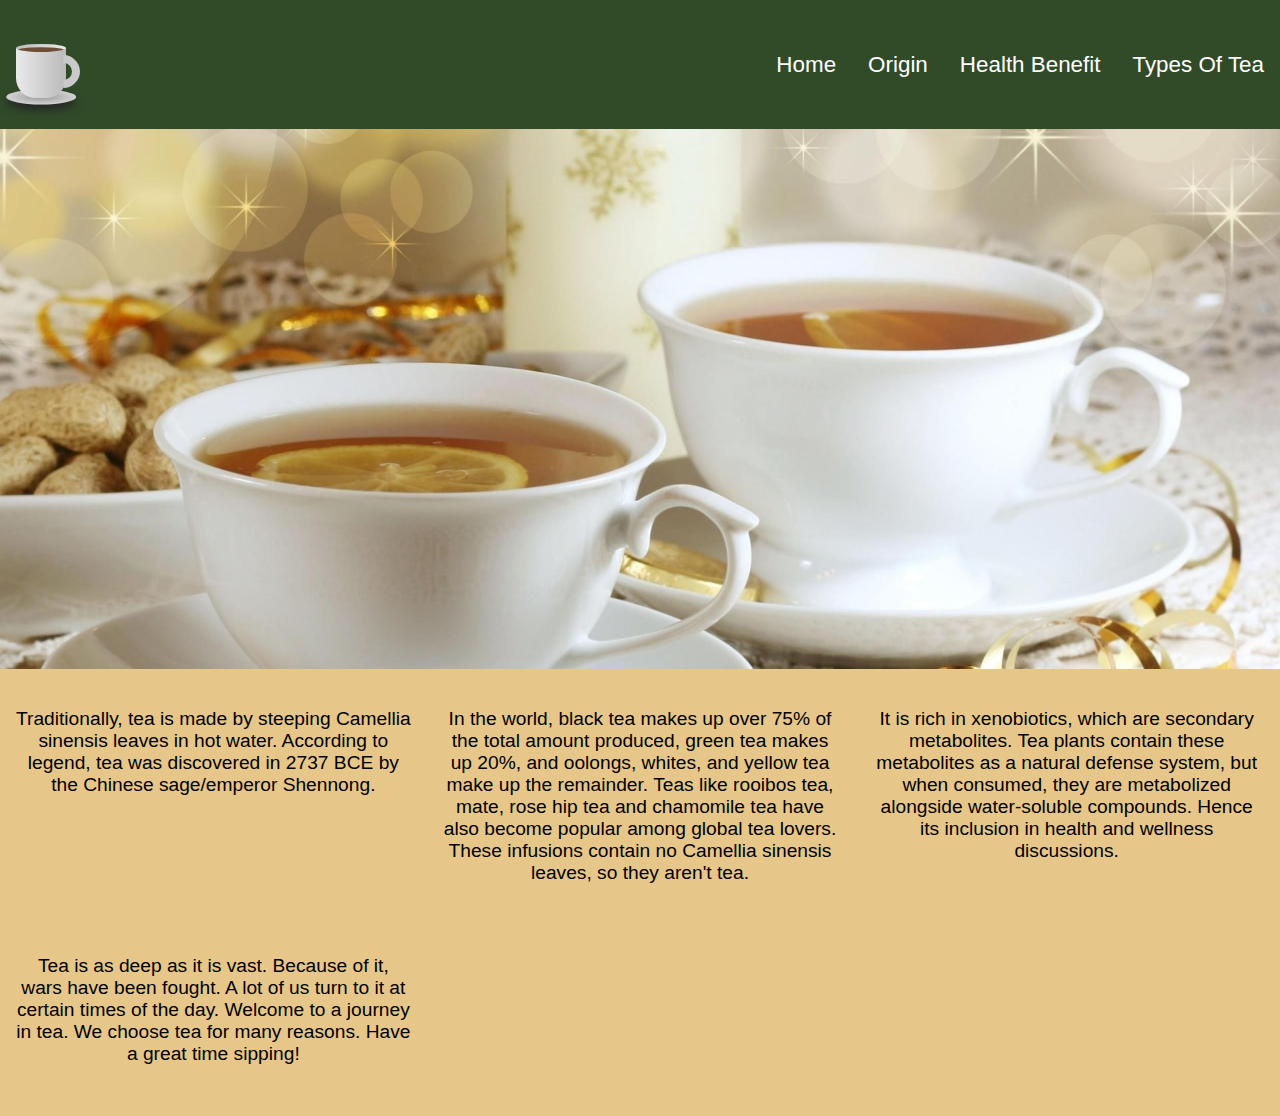
<file: index.html>
<!DOCTYPE html>
<html lang="en">

<head>
    <meta charset="UTF-8">
    <meta http-equiv="X-UA-Compatible" content="IE=edge">
    <meta name="viewport" content="width=device-width, initial-scale=1.0">
    <title>Want to learn about Tea></title>
    <link rel="stylesheet" href="css/style.css" />
    <script src="JS/scipt.js" defer>
    </script>
</head>

<body class="indexBody">
    <!-- navbar -->
    <nav class="navbar">
        <div class="brandTitle">
            <div class="cup">
                <div class="cup-top">
                    <div class="tea"></div>
                </div>
                <div class="vapour">
                    <span style="--i: 9;"></span>
                    <span style="--i: 1;"></span>
                    <span style="--i: 3;"></span>
                    <span style="--i: 6;"></span>
                    <span style="--i: 5;"></span>
                    <span style="--i: 8;"></span>
                </div>
            </div>
            <div class="plate"></div>
        </div>

        <a href="#" class="toggle-button">
            <span class="bar"></span>
            <span class="bar"></span>
            <span class="bar"></span>
        </a>
        <div class="navbar-links">
            <ul>
                <li><a href="index.html">Home</a></li>
                <li><a href="origin.html">Origin</a></li>
                <li><a href="healthbenefit.html">Health Benefit</a></li>
                <li><a href="typeoftea.html">Types Of Tea</a></li>
            </ul>
        </div>
    </nav>
    <!-- overlay image title -->
    <div class="BigOlImage ovlImgTtlContainer">
        <img src="images/IntroPage-min.jpg" alt="image of 2 cup of tea with lemon in them" class="responsiveImg">
        <div class="overlay">Did You Know This About Tea</div>
    </div>
    <!-- thingzz about tea -->
    <div class="briefIntro grid-layout">
        <div>
            <p>Traditionally, tea is made by steeping Camellia sinensis leaves in hot water. According to legend,
                tea was discovered in 2737 BCE by the Chinese sage/emperor Shennong.</p>
        </div>
        <div>
            <p>In the world, black tea makes up over 75% of the total amount produced, green tea makes up 20%,
                and oolongs, whites, and yellow tea make up the remainder. Teas like rooibos tea,
                mate, rose hip tea and chamomile tea have also become popular among global tea lovers.
                These infusions contain no Camellia sinensis leaves, so they aren't tea.</p>
        </div>
        <div>
            <p>It is rich in xenobiotics, which are secondary metabolites. Tea plants contain these metabolites as a
                natural defense system,
                but when consumed, they are metabolized alongside water-soluble compounds. Hence its inclusion in health
                and wellness discussions.</p>
        </div>
        <div>
            <p>Tea is as deep as it is vast. Because of it, wars have been fought. A lot of us turn to it at certain
                times of the day.
                Welcome to a journey in tea. We choose tea for many reasons. Have a great time sipping!</p>
        </div>
    </div>

</body>

</html>
</file>
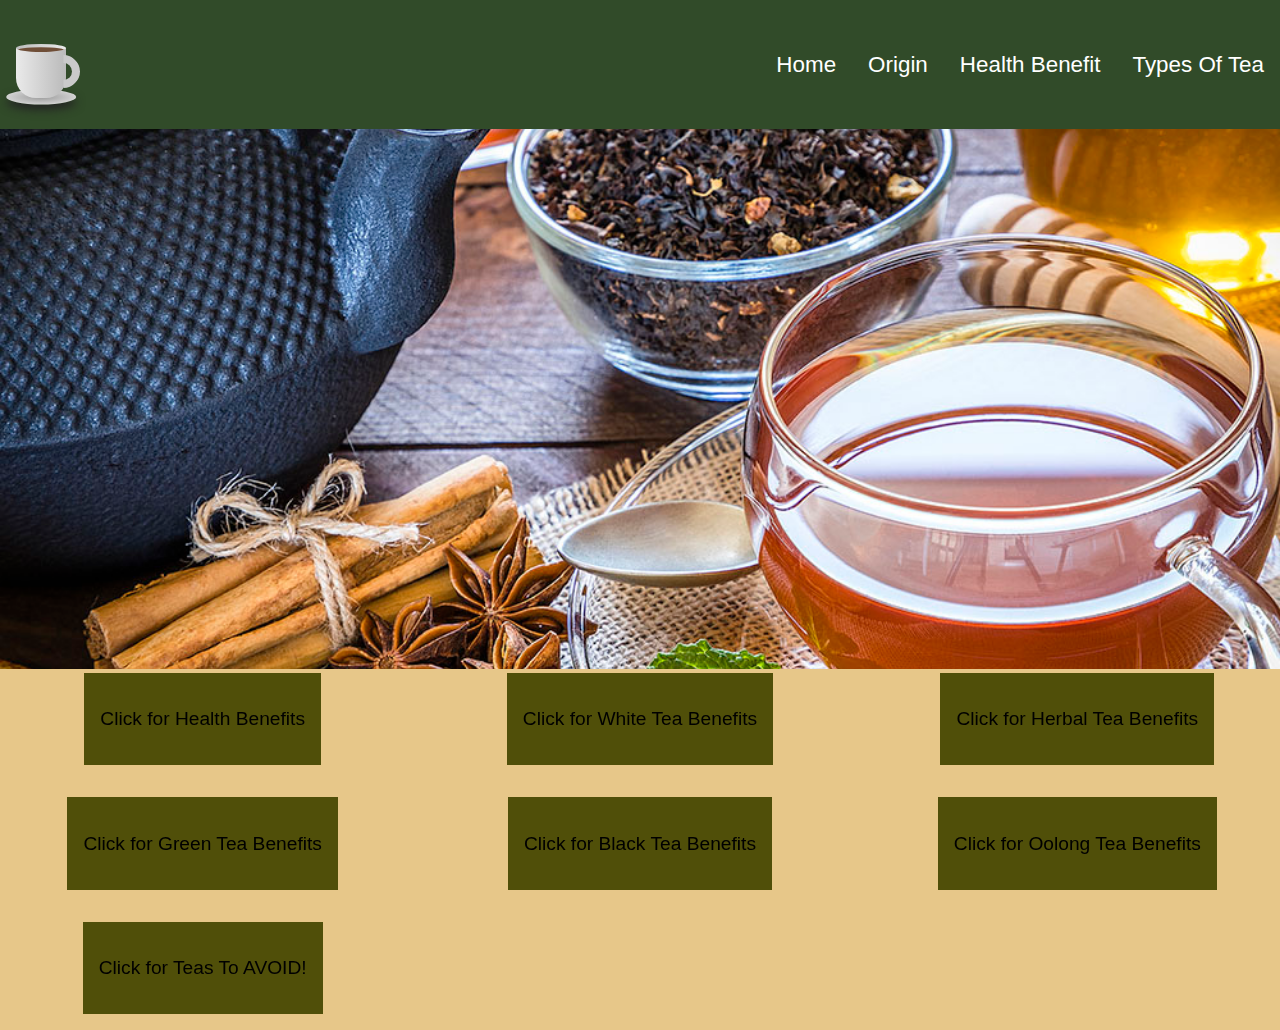
<file: healthbenefit.html>
<!DOCTYPE html>
<html lang="en">

<head>
    <meta charset="UTF-8">
    <meta http-equiv="X-UA-Compatible" content="IE=edge">
    <meta name="viewport" content="width=device-width, initial-scale=1.0">
    <title>Health Benefit of Tea</title>
    <link rel="stylesheet" href="css/style.css" />
    <script src="./JS/scipt.js" defer></script>
</head>

<body>
   <!-- navbar -->
   <nav class="navbar">
    <div class="brandTitle">
        <div class="cup">
            <div class="cup-top">
                <div class="tea"></div>
            </div>
            <div class="vapour">
                <span style="--i: 9;"></span>
                <span style="--i: 1;"></span>
                <span style="--i: 3;"></span>
                <span style="--i: 6;"></span>
                <span style="--i: 5;"></span>
                <span style="--i: 8;"></span>
            </div>
        </div>
    <div class="plate"></div>
    </div>
  
    <a href="#" class="toggle-button">
        <span class="bar"></span>
        <span class="bar"></span>
        <span class="bar"></span>
    </a>
    <div class="navbar-links">
        <ul>
            <li><a href="index.html">Home</a></li>
            <li><a href="origin.html">Origin</a></li>
            <li><a href="healthbenefit.html">Health Benefit</a></li>
            <li><a href="typeoftea.html">Types Of Tea</a></li>
        </ul>
    </div>
</nav>
    <!-- image -->
    <div class="BigOlImage"><img src="./images/tea_and_spices_on_table.jpg" alt="Picture of Tea & Spice on table"></div>
    <div class="grid-layout">
        <!-- what are the health benefit of tea -->
        <div id="notext1">
            <p>Click for Health Benefits</p>
        </div>
        <div class="HealthBenefits bigOlText" id="healthBenefits">
            <h2>What Are The Health Benefits Of Tea</h2>
            <p>There is a compelling reason why people around the world have been drinking tea for thousands of years.
                Tea may boost your
                immune system, fight inflammation, and even prevent cancer and heart disease, according to numerous
                studies.</p>

            <p>Tea has a variety of health benefits, and regular consumption can have a lasting impact on your
                wellbeing.</p>

            <p>It's time to boil the kettle, because we're about to reveal some of the world's most popular tea's
                biggest benefits.</p>
        </div>
        <!-- white tea benefit -->
        <div id="notext2">
            <p>Click for White Tea Benefits</p>
        </div>
        <div class="WhiteTeaBenefits bigOlText " id="whiteTeaBenefits">
            <h2>White Tea Benefits</h2>
            <p>An Indian and Chinese native plant called Camellia sinensis produces white tea with a delicate flavor.
                Aside from being the least
                processed tea variety, it is also the least expensive.</p>

            <p>Thanks to its high antioxidant content, it may be the most effective tea for fighting cancer. As a source
                of fluoride, catechins,
                and tannins, white tea may also be helpful for your teeth, strengthening them, preventing plaque, and
                boosting their resistance
                to acids and sugar.</p>

            <p>For tea drinkers who want to avoid or limit caffeine consumption, this variety offers the least amount of
                caffeine.</p>
        </div>
        <!-- herbal tea benefit -->
        <div id="notext3">
            <p>Click for Herbal Tea Benefits</p>
        </div>
        <div class="HerbalTeaBenefits bigOlText " id="herbalTeaBenefits">
            <h2>Herbal Tea Benefits</h2>
            <p>In addition to tea leaves, herbal teas may also contain herbs, spices, fruits, or other plants. The
                calming properties of herbal
                teas are attributed to the lack of caffeine in them.</p>

            <p>Herbal teas come in many varieties, each with its own benefits. Herbal teas include the following:</p>

            <ul>
                <li>Chamomile tea - Reduces menstrual pain, relieves muscle spasms, and promotes relaxation and sleep
                </li>
                <li>Rooibos - Improves blood circulation, boosts good cholesterol, lowers bad cholesterol, keeps hair
                    strong and skin healthy, and relieves allergies.</li>
                <li>Mint - Contains menthol, which soothes upset stomachs and works as a cure for constipation,
                    irritable bowel syndrome, and motion sickness. Tension headaches and migraines can also be relieved
                    with this tea variety.</li>
                <li>Ginger - is helpful in treating morning sickness, chronic indigestion, and osteoarthritis joint
                    pain.</li>
                <li>Hibiscus - Lowers blood pressure and fat levels, improves liver health, may prevent kidney stones,
                    and can starve off sweet cravings</li>
            </ul>




        </div>
        <!-- green tea benefit -->
        <div id="notext4">
            <p>Click for Green Tea Benefits</p>
        </div>
        <div class="GreenTeaBenefits bigOlText " id="greenTeaBenefits">
            <h2>Green Tea Benefits</h2>
            <p>Instead of being pan-fired or roasted in China, green tea leaves are most frequently steamed in Japan.
            </p>

            <p>Green tea has a particularly high concentration of flavonoids, which can improve heart health by lowering
                harmful cholesterol and blood clotting. According to studies, this kind of tea can also decrease
                triglycerides, cholesterol, and blood pressure.</p>

            <p>Green tea may have an effect on malignancies of the liver, breast, prostate, and colon, according to
                additional research. This particular tea variety has also demonstrated anti-inflammatory properties,
                which support healthy, clear skin.</p>

            <p>In recent years, matcha, a type of green tea, has grown in popularity. Matcha is a very fine,
                high-quality green tea powder obtained from the whole leaves of the shade-grown tea tree.Because matcha
                is the only tea that takes the leaves, matcha has more
                antioxidants than regular green tea. Contains oxidants.In fact, some people say that 1 cup of matcha is
                equivalent to 10 cups of regular green tea.</p>
        </div>
        <!-- black tea benefit -->
        <div id="notext5">
            <p>Click for Black Tea Benefits</p>
        </div>
        <div class="BlackTeaBenefits bigOlText " id="blackTeaBenefits">
            <h2>Black Tea Benefits</h2>
            <p>Black tea is made from the same camellia leaves as green tea. However, when the leaves are dried and
                fermented, the black tea becomes darker in color and richer in flavor.</p>

            <p>Unlike many other varieties, black tea contains caffeine, so it's important to monitor your intake.When
                you drink black tea, you benefit from flavonoids that fight inflammation and promote a healthy immune
                system. Support function.</p>

            <p>But you don't have to drink black tea alone to get its health benefits. It can be steamed, cooled, and
                pressed onto small cuts, scrapes, and bruises to relieve pain and reduce swelling.The tea bath can also
                reduce inflammation caused by conditions such as skin rashes and poison ivy.</p>
        </div>
        <!-- oolong tea benefit -->
        <div id="notext6">
            <p>Click for Oolong Tea Benefits</p>
        </div>
        <div class="OolongTeaBenefits bigOlText" id="oolongTeaBenefits">
            <h2>Oolong Tea Benefits</h2>

            <p>Oolong tea is a traditional Chinese tea made from the same plant as green tea and black tea. The
                difference lies in the way the tea is processed. Green tea doesn't oxidize much, but black tea oxidizes
                until it turns black. Oolong tea falls in the middle and is partially oxidized. This partial oxidation
                is responsible for the color and characteristic taste of oolong tea.</p>

            <p>Oolong tea is famous for containing L-theanine, an amino acid that reduces anxiety and increases
                alertness and alertness. Scientists have found that L-theanine helps prevent cognitive disorders such as
                Parkinson's and Alzheimer's.</p>

            <p>Oolong tea is also rich in polyphenols, which reduce inflammation and prevent cancer growth, reduce the
                risk of type 2 diabetes.</p>
        </div>
        <!-- teas to avoid -->
        <div id="notext7">
            <p>Click for Teas To AVOID!</p>
        </div>
        <div class="TeasToAvoid bigOlText " id="teasToAvoid">
            <h2>Teas To Avoid</h2>

            <p>Most teas are beneficial to your health, but stay away from the following varieties:</p>

            <ul>
                <li>These teas often contain laxatives that can be harmful to your health. </li>
                <li>Fancy tea lattes and drinks from your favorite chain. Some of these drinks, such as green tea
                    lattes, look healthy, but they do contain sugar</li>
                <li>Herbal teas that may cause allergies. Many herbal teas contain different types of fruits, herbs,
                    spices, and flowers that some people are allergic to. Please read</li>
            </ul>

        </div>
    </div>
</body>

</html>
</file>
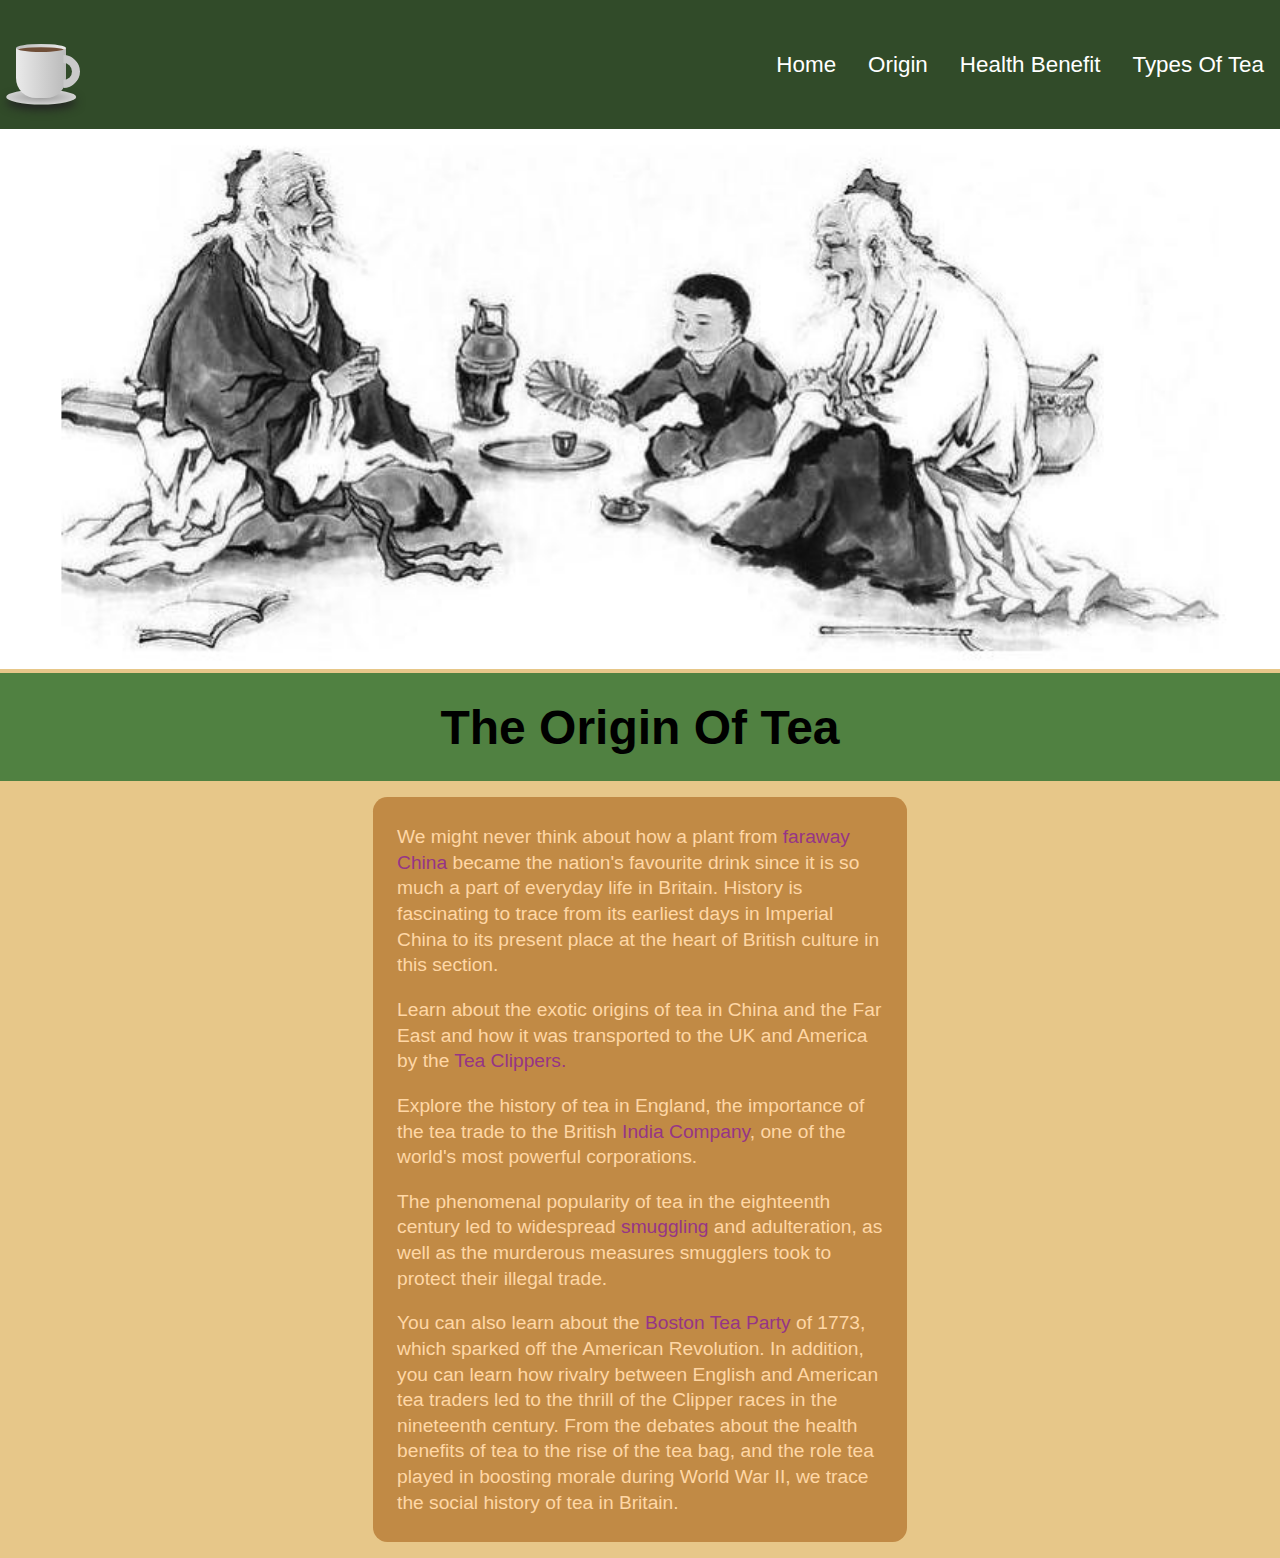
<file: origin.html>
<!DOCTYPE html>
<html lang="en">

<head>
    <meta charset="UTF-8">
    <meta http-equiv="X-UA-Compatible" content="IE=edge">
    <meta name="viewport" content="width=device-width, initial-scale=1.0">
    <link rel="stylesheet" href="css/style.css" />
    <script src="./JS/scipt.js" defer></script>
    <title>Origin of tea</title>
</head>

<body>
    <!-- navbar -->
    <nav class="navbar">
        <div class="brandTitle">
            <div class="cup">
                <div class="cup-top">
                    <div class="tea"></div>
                </div>
                <div class="vapour">
                    <span style="--i: 9;"></span>
                    <span style="--i: 1;"></span>
                    <span style="--i: 3;"></span>
                    <span style="--i: 6;"></span>
                    <span style="--i: 5;"></span>
                    <span style="--i: 8;"></span>
                </div>
            </div>
            <div class="plate"></div>
        </div>

        <a href="#" class="toggle-button">
            <span class="bar"></span>
            <span class="bar"></span>
            <span class="bar"></span>
        </a>
        <div class="navbar-links">
            <ul>
                <li><a href="index.html">Home</a></li>
                <li><a href="origin.html">Origin</a></li>
                <li><a href="healthbenefit.html">Health Benefit</a></li>
                <li><a href="typeoftea.html">Types Of Tea</a></li>
            </ul>
        </div>
    </nav>
    <!-- image -->
    <div class="BigOlImage"><img src="./images/teaOrigin.jpg" alt="History of Tea - Origin of Tea | Teasenz"></div>
    <!-- heading -->
    <h2 class="OriginTeaH2">The Origin Of Tea</h2>
    <!-- intro to origin of tea -->
    <div class="OriginOfTea bigOlText">
        <div>
            <p>We might never think about how a plant from <a
                    href="https://www.tea.co.uk/the-beginnings-of-tea-china-and-japan" target="_blank">faraway China</a>
                became the nation's favourite drink since
                it is so much a part of everyday life in Britain. History is fascinating to trace from its earliest days
                in
                Imperial China to its present place at the heart of British culture in this section.</p>
        </div>
        <div>
            <p>Learn about the exotic origins of tea in China and the Far East and how it was transported to the UK and
                America by the <a href="http://www.tea.co.uk/tea-clippers" target="_blank"> Tea Clippers.</a></p>
        </div>
        <div>
            <p>Explore the history of tea in England, the importance of the tea trade to the British <a
                    href="https://www.tea.co.uk/east-india-company" target="_blank"> India Company</a>, one of the
                world's most powerful corporations.</p>
        </div>
        <div>
            <p>The phenomenal popularity of tea in the eighteenth century led to widespread <a
                    href="https://www.tea.co.uk/tea-smuggling" target="_blank">smuggling</a> and adulteration, as well
                as the murderous measures smugglers took to protect their illegal trade.</p>
        </div>
        <div>
            <p>You can also learn about the <a href="https://www.tea.co.uk/the-boston-tea-party" target="_blank">Boston
                    Tea Party</a> of 1773, which sparked off the American Revolution. In addition, you can learn how
                rivalry between English and American tea traders led to the thrill of the
                Clipper races in the nineteenth century. From the debates about the health benefits of tea to the rise
                of the tea bag, and the role tea played in boosting morale during World War II, we trace the social
                history of tea in Britain.</p>
        </div>
    </div>
</body>

</html>
</file>
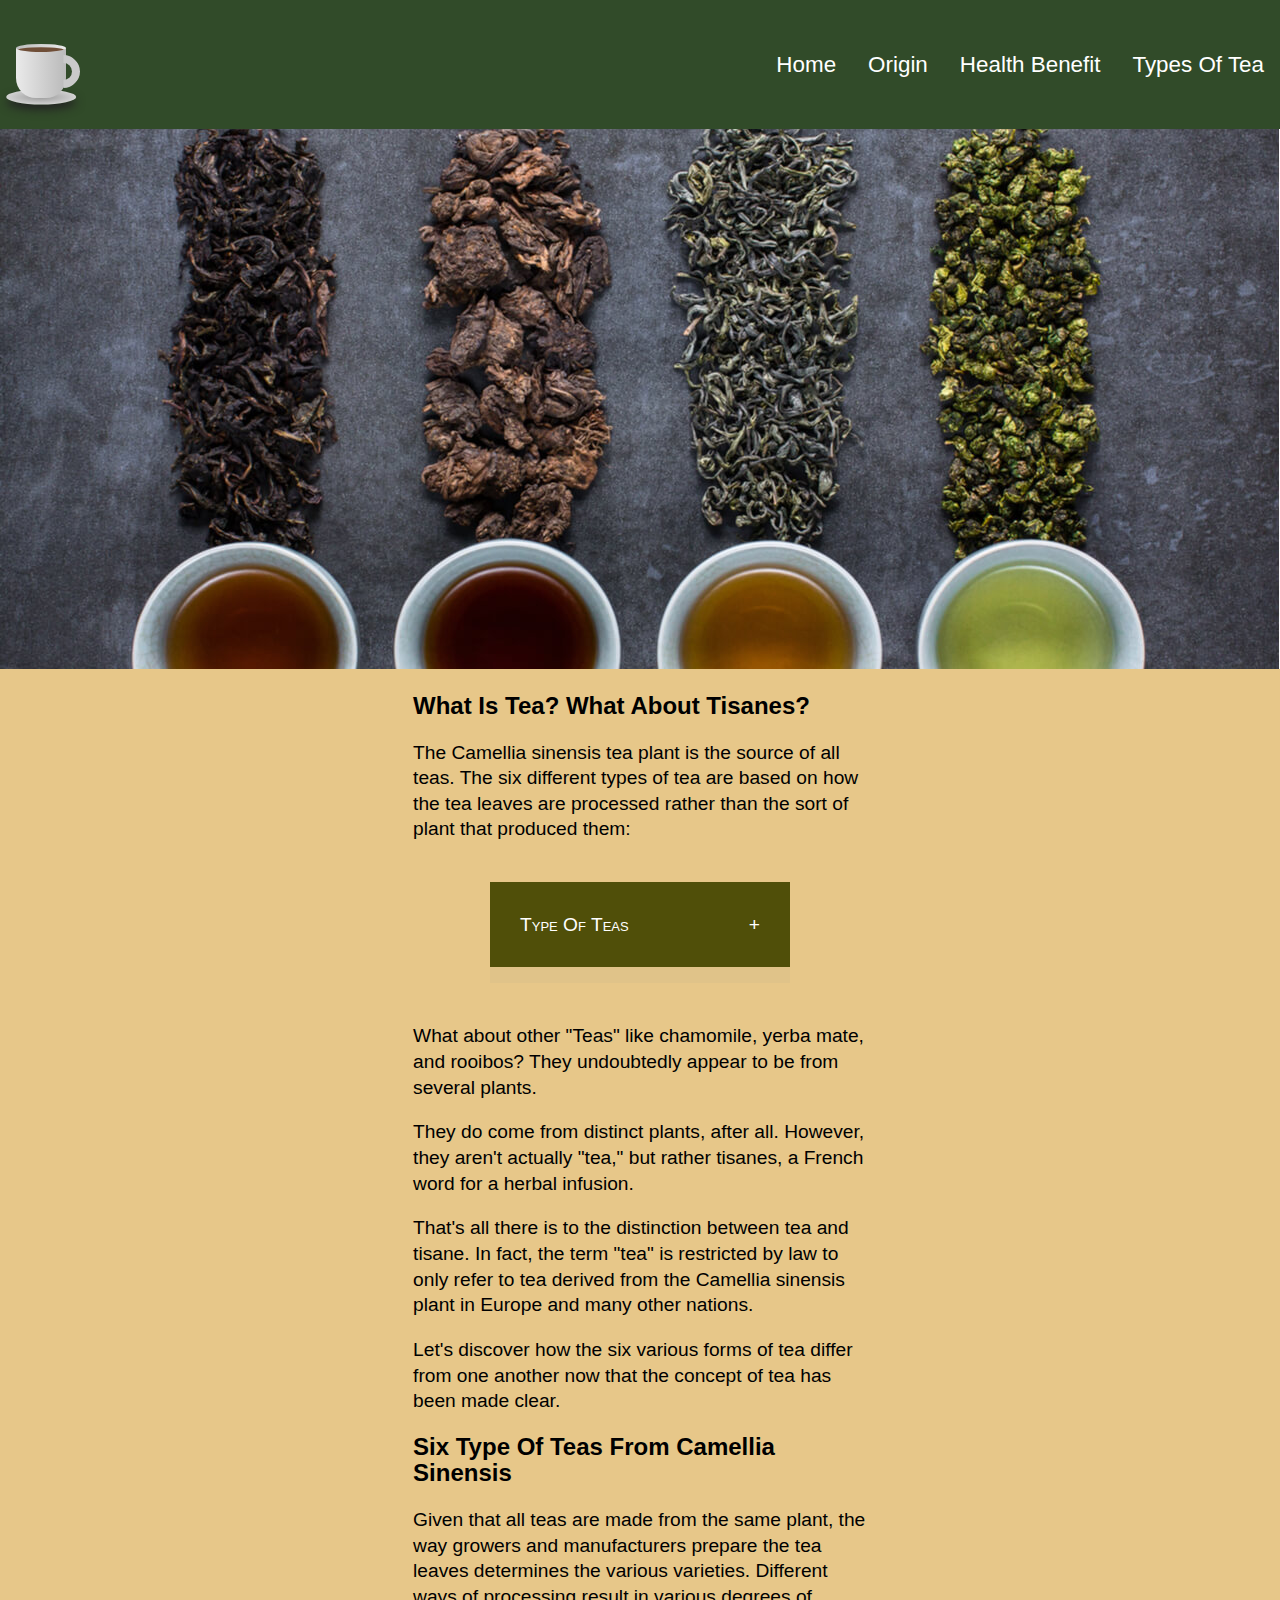
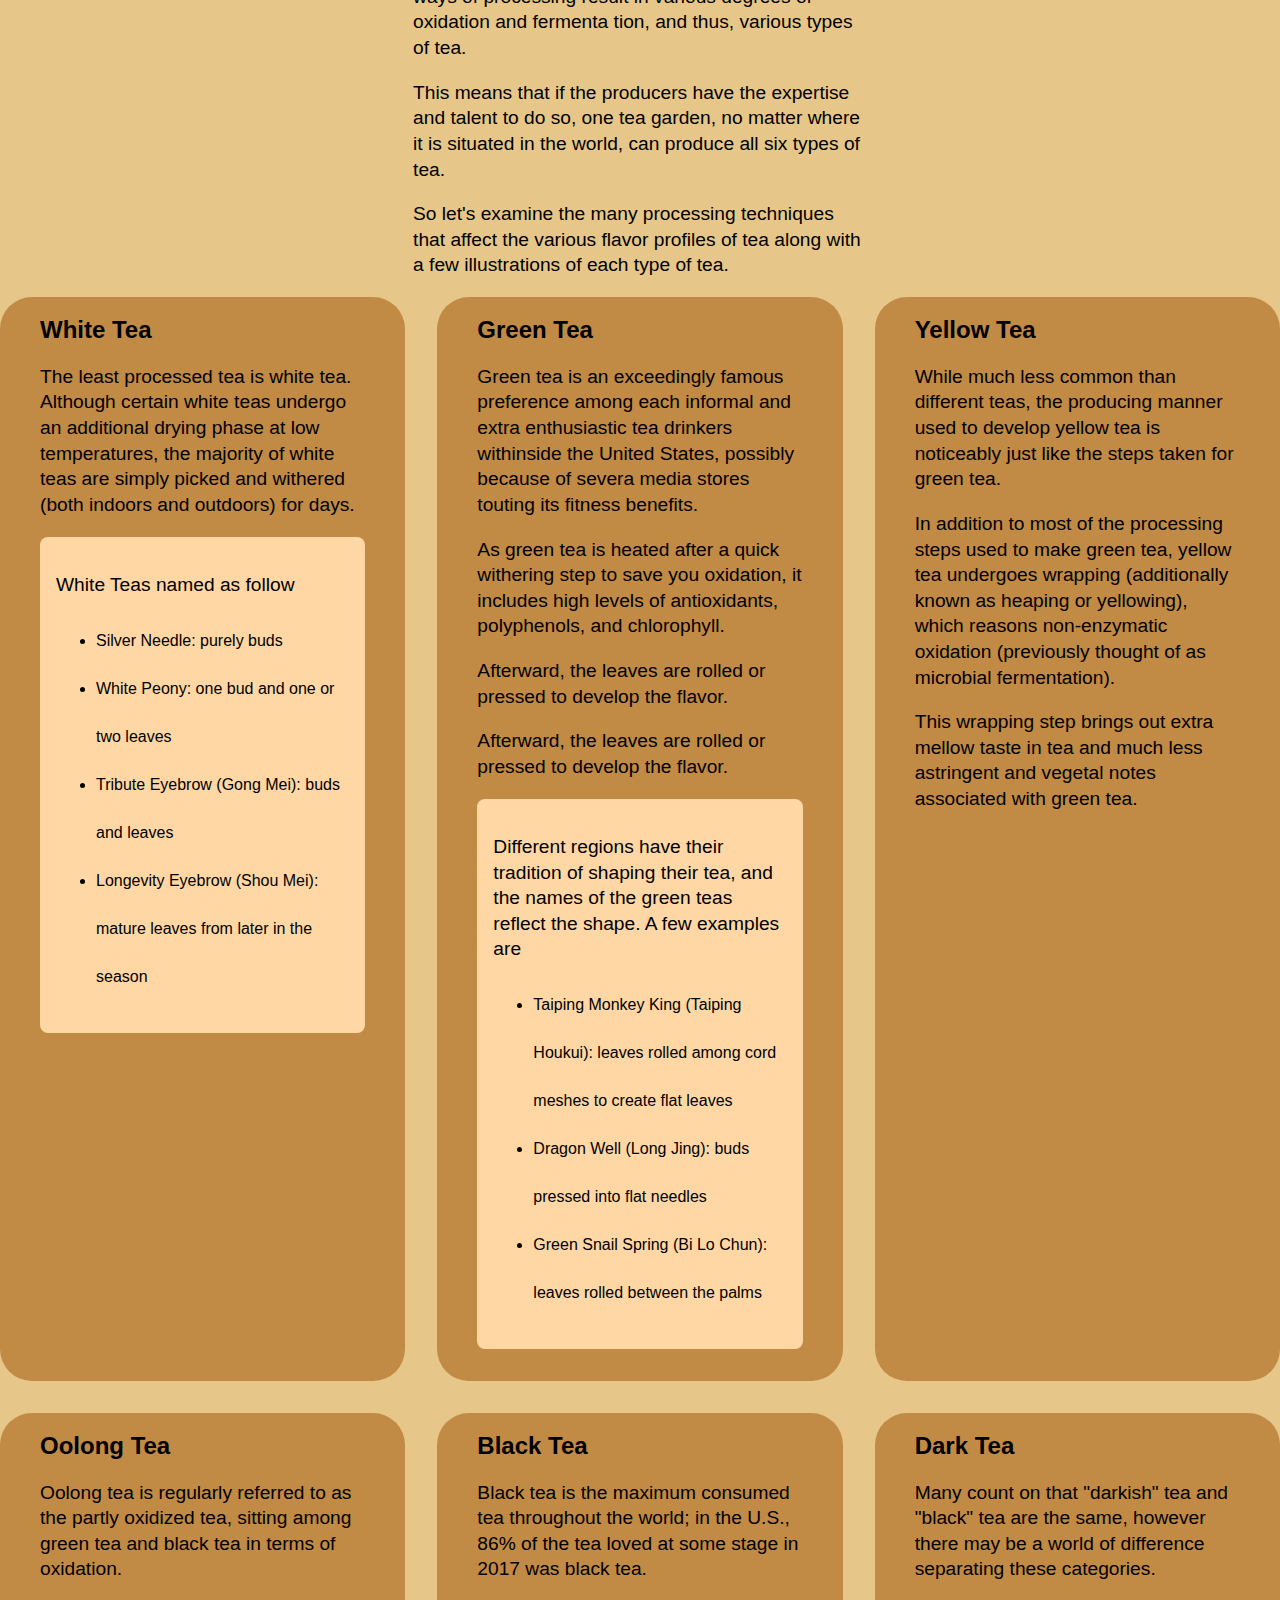
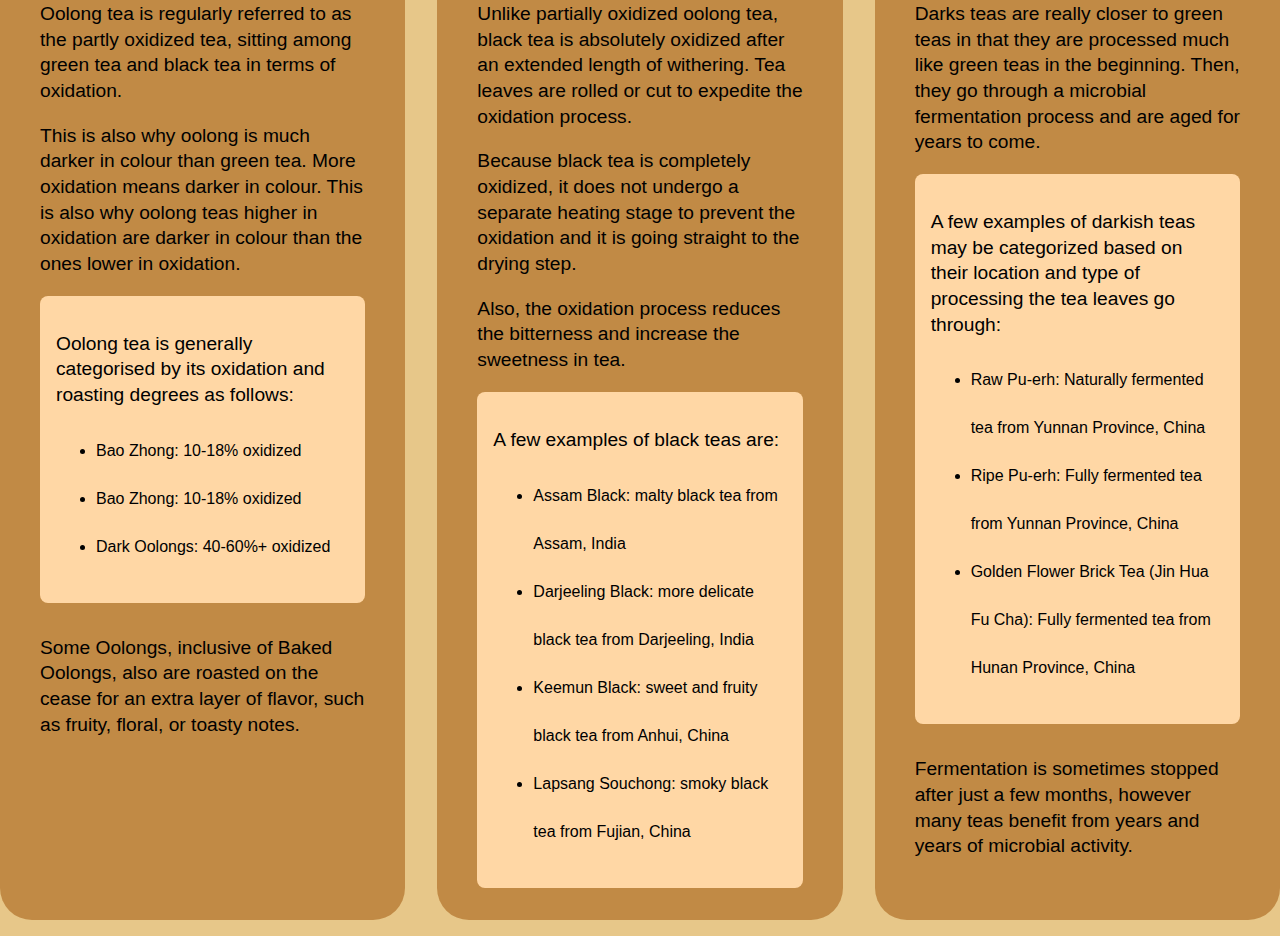
<file: typeoftea.html>
<!DOCTYPE html>
<html lang="en">

<head>
    <meta charset="UTF-8">
    <meta http-equiv="X-UA-Compatible" content="IE=edge">
    <meta name="viewport" content="width=device-width, initial-scale=1.0">
    <title>Types Of Tea</title>
    <link rel="stylesheet" href="css/style.css" />
    <script src="./JS/scipt.js" defer></script>
</head>

<body>
    <!-- navbar -->
    <nav class="navbar">
        <div class="brandTitle">
            <div class="cup">
                <div class="cup-top">
                    <div class="tea"></div>
                </div>
                <div class="vapour">
                    <span style="--i: 9;"></span>
                    <span style="--i: 1;"></span>
                    <span style="--i: 3;"></span>
                    <span style="--i: 6;"></span>
                    <span style="--i: 5;"></span>
                    <span style="--i: 8;"></span>
                </div>
            </div>
        <div class="plate"></div>
        </div>
      
        <a href="#" class="toggle-button">
            <span class="bar"></span>
            <span class="bar"></span>
            <span class="bar"></span>
        </a>
        <div class="navbar-links">
            <ul>
                <li><a href="index.html">Home</a></li>
                <li><a href="origin.html">Origin</a></li>
                <li><a href="healthbenefit.html">Health Benefit</a></li>
                <li><a href="typeoftea.html">Types Of Tea</a></li>
            </ul>
        </div>
    </nav>
    <!-- image -->
    <div class="BigOlImage"><img src="./images/Tea-Types.jpg" alt="Picture of Tea & Spice on table"></div>
    <!-- What Is Tea? What About Tisanes? -->
    <!-- Six Type Of Teas From Camellia sinensis -->
    <div class="IntroWrapper">
        <div class="WhatIsTea bigOlText">
            <h2>What Is Tea? What About Tisanes?</h2>
            <p>The Camellia sinensis tea plant is the source of all teas. The six different types of tea are based on
                how
                the tea leaves are processed rather than the sort of plant that produced them:</p>
            <!-- nav for type of tea -->
            <nav class="minimenu">
                <label for="touch"><span>Type Of Teas</span></label>
                <input type="checkbox" id="touch">

                <ul class="slide" id="slide">
                    <li><a href="#WhiteTeaJump">White Tea</a></li>
                    <li><a href="#GreenTeaJump">Green Tea</a></li>
                    <li><a href="#YellowTeaJump">Yellow Tea</a></li>
                    <li><a href="#OolongTeaJump">Oolong Tea</a></li>
                    <li><a href="#BlackTeaJump">Black Tea</a></li>
                    <li><a href="#DarkTeaJump">Dark Tea</a></li>
                </ul>

            </nav>
            <p>What about other "Teas" like chamomile, yerba mate, and rooibos? They undoubtedly appear to be from
                several
                plants.</p>

            <p>They do come from distinct plants, after all. However, they aren't actually "tea," but rather tisanes, a
                French word for a herbal infusion.</p>

            <p>That's all there is to the distinction between tea and tisane. In fact, the term "tea" is restricted by
                law
                to only refer to tea derived from the Camellia sinensis plant in Europe and many other nations.</p>

            <p>Let's discover how the six various forms of tea differ from one another now that the concept of tea has
                been
                made clear.</p>
        </div>
        <div class="SixTypesOfTeas bigOlText">
            <h2>Six Type Of Teas From Camellia Sinensis</h2>
            <p>Given that all teas are made from the same plant, the way growers and manufacturers prepare the tea
                leaves
                determines the various varieties.
                Different ways of processing result in various degrees of oxidation and fermenta tion, and thus, various
                types of tea.</p>

            <p>This means that if the producers have the expertise and talent to do so, one tea garden, no matter where
                it
                is situated in the world, can produce all six types of tea.</p>

            <p>So let's examine the many processing techniques that affect the various flavor profiles of tea along with
                a
                few illustrations of each type of tea.</p>
        </div>
    </div>
    <!-- the layout -->
    <div class="typeOfTeaWrapper grid-layout">
        <!-- White Tea -->
        <div class="WhiteTea bigOlText box" id="WhiteTeaJump">
            <h2>White Tea</h2>
            <p>The least processed tea is white tea. Although certain white teas undergo an additional drying phase at
                low temperatures, the majority of white teas are simply picked and withered (both indoors and outdoors)
                for days.</p>
            <div class="smallBox">
                <p>White Teas named as follow</p>
                <ul>
                    <li>Silver Needle: purely buds</li>
                    <li>White Peony: one bud and one or two leaves</li>
                    <li>Tribute Eyebrow (Gong Mei): buds and leaves</li>
                    <li>Longevity Eyebrow (Shou Mei): mature leaves from later in the season</li>
                </ul>
            </div>
        </div>
        <!-- Green Tea -->
        <div class="Green Tea bigOlText box" id="GreenTeaJump">
            <h2>Green Tea</h2>
            <p>Green tea is an exceedingly famous preference among each informal and extra enthusiastic tea drinkers
                withinside the United States, possibly because of severa media stores touting its fitness benefits.</p>
            <p>As green tea is heated after a quick withering step to save you oxidation, it includes high levels of
                antioxidants, polyphenols, and chlorophyll.</p>
            <p>Afterward, the leaves are rolled or pressed to develop the flavor.</p>
            <p>Afterward, the leaves are rolled or pressed to develop the flavor.</p>
            <div class="smallBox">
                <p>Different regions have their tradition of shaping their tea, and the names of the green teas reflect
                    the
                    shape. A few examples are</p>
                <ul>
                    <li>Taiping Monkey King (Taiping Houkui): leaves rolled among cord meshes to create flat leaves</li>
                    <li>Dragon Well (Long Jing): buds pressed into flat needles</li>
                    <li>Green Snail Spring (Bi Lo Chun): leaves rolled between the palms</li>
                </ul>
            </div>
        </div>
        <!-- Yellow Tea -->
        <div class="YellowTea bigOlText box" id="YellowTeaJump">
            <h2>Yellow Tea</h2>
            <p>While much less common than different teas, the producing manner used to develop yellow tea is noticeably
                just like the steps taken for green tea.</p>
            <p>In addition to most of the processing steps used to make green tea, yellow tea undergoes wrapping
                (additionally known as heaping or yellowing), which reasons non-enzymatic oxidation (previously thought
                of as microbial fermentation).</p>
            <p>This wrapping step brings out extra mellow taste in tea and much less astringent and vegetal notes
                associated with green tea.</p>
        </div>
        <!-- oolong Tea -->
        <div class="OolongTea bigOlText box" id="OolongTeaJump">
            <h2>Oolong Tea</h2>
            <p>Oolong tea is regularly referred to as the partly oxidized tea, sitting among green tea and black tea in
                terms of oxidation.</p>
            <p>Oolong tea is regularly referred to as the partly oxidized tea, sitting among green tea and black tea in
                terms of oxidation.</p>
            <p>This is also why oolong is much darker in colour than green tea. More oxidation means darker in colour.
                This is also why oolong teas higher in oxidation are darker in colour than the ones lower in oxidation.
            </p>
            <div class="smallBox">
                <p>Oolong tea is generally categorised by its oxidation and roasting degrees as follows:</p>
                <ul>
                    <li>Bao Zhong: 10-18% oxidized</li>
                    <li>Bao Zhong: 10-18% oxidized</li>
                    <li>Dark Oolongs: 40-60%+ oxidized</li>
                </ul>
            </div>
            <p>Some Oolongs, inclusive of Baked Oolongs, also are roasted on the cease for an extra layer of flavor,
                such as fruity, floral, or toasty notes.</p>
        </div>
        <!-- Black Tea -->
        <div class="BlackTea bigOlText box" id="BlackTeaJump">
            <h2>Black Tea</h2>
            <p>Black tea is the maximum consumed tea throughout the world; in the U.S., 86% of the tea loved at some
                stage in 2017 was black tea.</p>
            <p>Unlike partially oxidized oolong tea, black tea is absolutely oxidized after an extended length of
                withering. Tea leaves are rolled or cut to expedite the oxidation process.</p>
            <p>Because black tea is completely oxidized, it does not undergo a separate heating stage to prevent the
                oxidation and it is going straight to the drying step.</p>
            <p>Also, the oxidation process reduces the bitterness and increase the sweetness in tea.</p>
            <div class="smallBox">
                <p>A few examples of black teas are:</p>
                <ul>
                    <li>Assam Black: malty black tea from Assam, India</li>
                    <li>Darjeeling Black: more delicate black tea from Darjeeling, India</li>
                    <li>Keemun Black: sweet and fruity black tea from Anhui, China</li>
                    <li> Lapsang Souchong: smoky black tea from Fujian, China</li>
                </ul>
            </div>
        </div>
        <!-- dark tea -->
        <div class="DarkTea bigOlText box" id="DarkTeaJump">
            <h2>Dark Tea</h2>
            <p>Many count on that "darkish" tea and "black" tea are the same, however there may be a world of difference
                separating these categories.</p>
            <p>Darks teas are really closer to green teas in that they are processed much like green teas in the
                beginning. Then, they go through a microbial fermentation process and are aged for years to come.</p>
            <div class="smallBox">
                <p>A few examples of darkish teas may be categorized based on their location and type of processing the
                    tea
                    leaves go through:</p>
                <ul>
                    <li>Raw Pu-erh: Naturally fermented tea from Yunnan Province, China</li>
                    <li>Ripe Pu-erh: Fully fermented tea from Yunnan Province, China</li>
                    <li>Golden Flower Brick Tea (Jin Hua Fu Cha): Fully fermented tea from Hunan Province, China</li>
                </ul>
            </div>
            <p>Fermentation is sometimes stopped after just a few months, however many teas benefit from years and years
                of microbial activity.</p>
        </div>
    </div>

</body>

</html>
</file>
<file: css/style.css>
* {
    box-sizing: border-box;
    font-family: Verdana, Geneva, Tahoma, sans-serif;
}

html {
    scroll-behavior: smooth;
}

body {
    margin: 0;
    padding: 0;
    background-color: #e7c789;
    min-height: 100vh;
    width: 100%;
}

li a {
    text-decoration: none;
    color: #2d2f31;
}

/* settle all image to be responsive */
.BigOlImage {
    width: clamp(35rem, 100%, 100vw);
}

.BigOlImage img {
    object-fit: cover;
    height: min(60vh, 600px);
    width: 100%;
}


/* settle all text to not be too big or too small depending on vw */
p {
    font-size: clamp(1.1rem, 2vw, 1.2rem);
}

:root {
    --grid-min: 35ch;
}

/* settle all div to be responsive via grid */
.grid-layout {
    display: grid;
    grid-template-columns: repeat(auto-fit, minmax(min(100%, var(--grid-min, 60ch)), 1fr));
    gap: clamp(1rem, 3vmax, 2rem);
    margin-bottom: 1rem;
}

.bigOlText {
    padding-left: 2.5rem;
    padding-right: 2.5rem;
    max-width: 60ch;
    line-height: 1.6rem;
    margin-left: auto;
    margin-right: auto;
}

.bigOlText h2 {
    line-height: 2ch;
}

/* tiny box with different color background */
.box {
    border-radius: 2rem;
    background-color: #c18a45;
}


/* <<<<<<<<<<<<<<<<<<<<<< navbar*/
.navbar {
    display: flex;
    justify-content: space-between;
    align-items: center;
    background-color: #314b29;
    color: white;
    font-size: 1.4rem;
    text-align: center;
    width: clamp(35rem, 100%, 100vw);

}

/* brandtitle place but i put animated cup cuz ynot */
.brandTitle {
    margin: 1rem;
    margin-top: 3rem;
}

/* animated cup */
.cup {
    width: 50px;
    height: 50px;
    background: linear-gradient(90deg, #eaeaea, #dadada, #cacaca, #bababa);
    border-bottom-left-radius: 40%;
    border-bottom-right-radius: 40%;
    position: relative;
    z-index: 1;
}

.cup-top {
    width: 100%;
    height: .5rem;
    background: linear-gradient(90deg, #bababa, #cacaca, #dadada, #eaeaea);
    border-radius: 50%;
    transform: translateY(-50%);
    overflow: hidden;
}

.tea {
    width: 100%;
    height: .5rem;
    background: #6f4e37;
    border-radius: 50%;
    transform: translateY(40%);

}

.plate {
    width: 70px;
    height: 15px;
    background: radial-gradient(#9a9a9a, #eaeaea);
    border-radius: 50%;
    top: 50%;
    left: 50%;
    transform: translate(-14%, -57%);
    box-shadow: 0 5px 10px #242424;
}

.cup::after {
    content: "";
    position: absolute;
    width: 17px;
    height: 17px;
    /* background: #000; */
    border: 8px solid #cacaca;
    border-bottom-color: transparent;
    border-left-color: transparent;
    border-radius: 50%;
    transform: rotate(45deg);
    top: 14%;
    right: -27%;

}

.vapour {
    position: relative;
    top: -39%;
    display: flex;
    justify-content: space-around;
    margin: 0 0px;
}

.vapour span {
    position: relative;
    width: 4px;
    height: 13px;
    background: #fefefe;
    animation: anim 3s linear infinite;
    opacity: 0;
    filter: blur(10px);
    animation-delay: calc(var(--i) *0.5s);
}

@keyframes anim {
    0% {
        transform: translateY(0)scaleX(1);
    }

    10% {
        opacity: 1;
    }

    50% {
        transform: translateY(-20px)scaleX(3);
    }

    100% {
        transform: translateY(-40px)scaleX(5);
    }
}

/*the links */
.navbar-links ul {
    margin: 0;
    padding: 0;
    display: flex;
}

.navbar-links li {
    list-style: none;
}

.navbar-links li a {
    text-decoration: none;
    color: white;
    padding: 1rem;
    display: block;
}

.navbar-links li:hover {
    background-color: #508141;
}

/* hamburger menu icon */
.toggle-button {
    position: absolute;
    top: 2rem;
    right: 3rem;
    display: none;
    flex-direction: column;
    justify-content: space-between;
    width: 54px;
    height: 52px;
}

.toggle-button .bar {
    height: 3px;
    width: 100%;
    background-color: white;
    border-radius: 10px;

}

/* <<<<<<<<<<<<<<<<<<<<<<<<<<<<<<<<<<index css */
/* index page image has overlay text when hover */
.ovlImgTtlContainer {
    position: relative;
}

.overlay {
    position: absolute;
    bottom: 0;
    background: rgba(0, 0, 0, 0.5);
    /* Black see-through */
    width: 100%;
    transition: .5s ease;
    opacity: 0;
    color: white;
    font-size: 20px;
    padding: 20px;
    text-align: center;

}

.ovlImgTtlContainer:hover .overlay {
    opacity: 1;
}

/* Quick brief about tea */
.briefIntro {
    padding: 1rem;
}

.briefIntro div p {
    text-align: center;
}

/* <<<<<<<<<<<<<<<<<<<<<<<<<<<<<origin css */
.OriginOfTea {
    background-color: #c18a45;
    width: clamp(35rem, 70%, 100vw);
    border-radius: 0.9rem;
    margin-top: 1rem;
    padding: 0.5rem 1.5rem;
    margin-bottom: 1rem;
    color: #ffd7a5;
}

.OriginOfTea a {
    color: #963586;
    text-decoration: none;
}

.OriginOfTea a:hover {
    text-decoration: underline;
}

.OriginTeaH2 {
    background-color: #508141;
    display: flex;
    justify-content: center;
    font-size: 3rem;
    align-items: center;
    margin: 0;
    min-height: 12vh;
    width: clamp(35rem, 100%, 100vw);

}

/* <<<<<<<<<<<<<<<<<<<<<<<<<<<<<<<<<,typeoftea css */
/* mini menu user can expand to go to the content */
.minimenu {
    width: 300px;
    background: #e0c389;
    margin: 40px auto;
}

.minimenu label span {
    padding: 30px;
    background: #504f09;
    color: white;
    font-size: 1.2em;
    font-variant: small-caps;
    cursor: pointer;
    display: block;
}

.minimenu label span::after {
    float: right;
    right: 10%;
    content: "+";
}

.slide {
    clear: both;
    width: 100%;
    height: 0px;
    overflow: hidden;
    text-align: center;
    transition: height .4s ease;
}

.slide li {
    padding: 30px;
    list-style: none;
}

#touch {
    position: absolute;
    opacity: 0;
    height: 0px;
}

#touch:checked+.slide {
    height: 500px;
}

/* white tea */
.smallBox {
    background-color: #ffd7a5;
    border-radius: .5rem;
    padding: 1rem;
    margin-bottom: 2rem;

}

.smallBox ul {
    line-height: 3rem;
}

/*<<<<<<<<<<<<<<<<<<<<<<<<<<<<<<<<<<<<<<<, health benefit css*/
#notext1,
#notext2,
#notext3,
#notext4,
#notext5,
#notext6,
#notext7 {
    display: block;
    margin: auto;
    transform-style: preserve-3d;
    background-color: #504f09;
    padding: 1rem;
}

#notext1:hover,
#notext2:hover,
#notext3:hover,
#notext4:hover,
#notext5:hover,
#notext6:hover,
#notext7:hover {
    cursor: pointer;
    background-color: #314b29;
    padding: 2rem;
    transition: all 0.5s;
}

.HealthBenefits,
.WhiteTeaBenefits,
.HerbalTeaBenefits,
.GreenTeaBenefits,
.BlackTeaBenefits,
.OolongTeaBenefits,
.TeasToAvoid {
    display: none;
}


/*1440*/

/*720*/
@media screen and (max-width: 720px) {
    .container {
        width: 90%;
        padding: 30px 35px 40px 35px;
    }
}

/*540*/
@media screen and (max-width: 540px) {

    /* navbar */
    .toggle-button {
        display: flex;
    }

    .navbar-links {
        display: none;
        width: 100%;
    }
    .navbar{
        flex-direction: column;
        align-items: flex-start;
    }
    .navbar-links ul{
        width: 100%;
        flex-direction: column;
    }
        -links li{
        text-align: center;
    }
    .navbar-links li a{
        padding: .5rem 1rem;
    }
    .navbar-links.active{
        display: flex;
    }
    /* formDiv */
    .container {
        margin: 40px 0;
        height: 100%;
    }

    .container .content {
        flex-direction: column-reverse;
    }

    .container .content .left-side {
        width: 100%;
        flex-direction: row;
        margin-top: 40px;
        justify-content: center;
        flex-wrap: wrap;
    }

    .container .content .left-side::before {
        display: none;
    }

    .container .content .right-side {
        width: 100%;
        margin-left: 0;

    }
}
</file>
